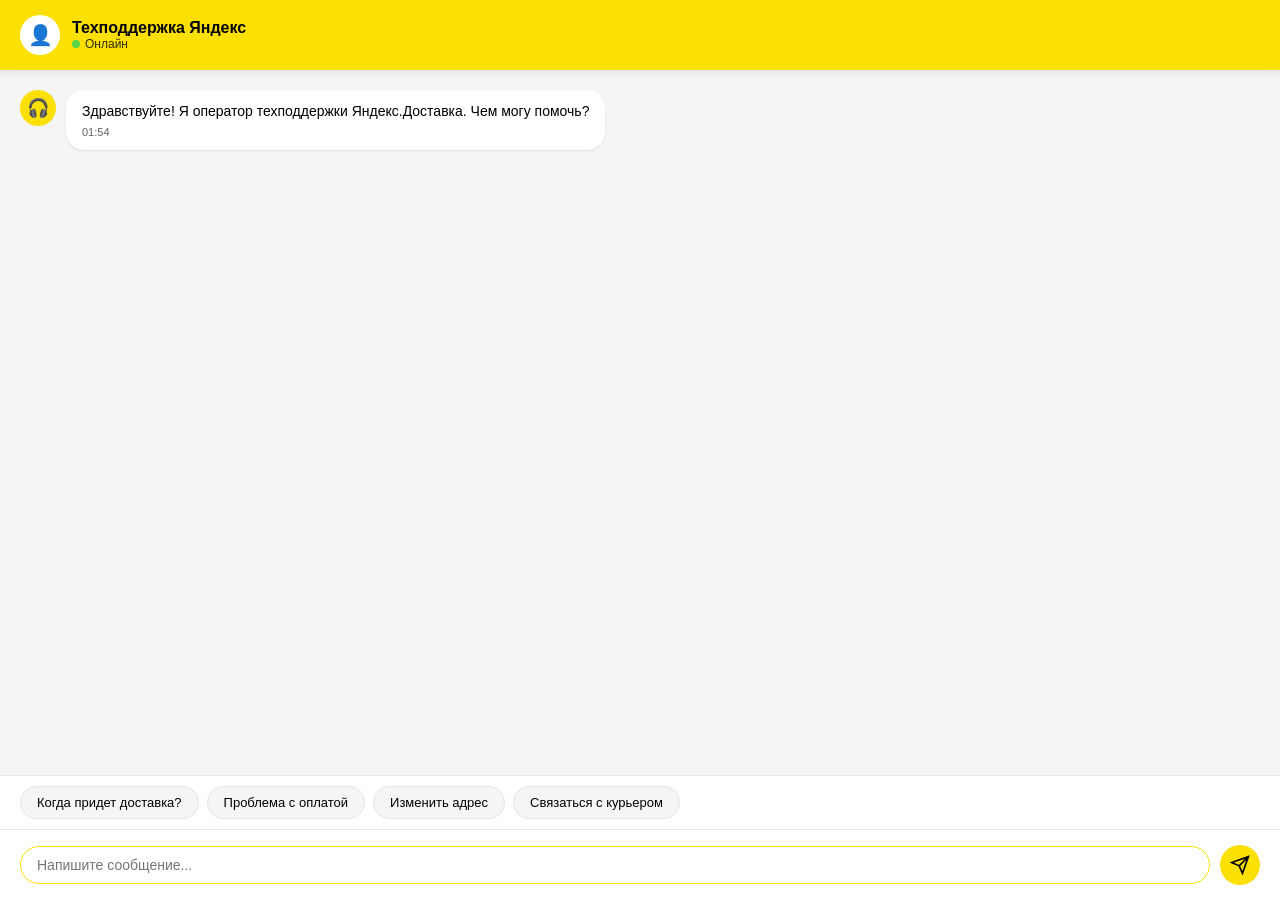
<file: support/chat.html>
<!DOCTYPE html>
<html lang="ru">
<head>
    <meta charset="UTF-8">
    <meta name="viewport" content="width=device-width, initial-scale=1.0">
    <title>Техподдержка</title>
    <style>
        * {
            margin: 0;
            padding: 0;
            box-sizing: border-box;
        }
        
        body {
            font-family: -apple-system, BlinkMacSystemFont, "Segoe UI", Roboto, "Helvetica Neue", Arial, sans-serif;
            background: #f5f5f5;
            height: 100vh;
            display: flex;
            flex-direction: column;
        }
        
        .chat-header {
            background: #fce003;
            color: #000;
            padding: 15px 20px;
            display: flex;
            align-items: center;
            gap: 12px;
            box-shadow: 0 2px 8px rgba(0, 0, 0, 0.1);
        }
        
        .chat-header-avatar {
            width: 40px;
            height: 40px;
            border-radius: 50%;
            background: #fff;
            display: flex;
            align-items: center;
            justify-content: center;
            font-size: 20px;
        }
        
        .chat-header-info {
            flex: 1;
        }
        
        .chat-header-title {
            font-weight: 600;
            font-size: 16px;
        }
        
        .chat-header-status {
            font-size: 12px;
            opacity: 0.8;
            display: flex;
            align-items: center;
            gap: 5px;
        }
        
        .status-dot {
            width: 8px;
            height: 8px;
            border-radius: 50%;
            background: #30d158;
            animation: pulse 2s infinite;
        }
        
        @keyframes pulse {
            0%, 100% { opacity: 1; }
            50% { opacity: 0.5; }
        }
        
        .chat-messages {
            flex: 1;
            overflow-y: auto;
            padding: 20px;
            display: flex;
            flex-direction: column;
            gap: 15px;
        }
        
        .message {
            display: flex;
            gap: 10px;
            max-width: 80%;
            animation: fadeIn 0.3s ease;
        }
        
        @keyframes fadeIn {
            from {
                opacity: 0;
                transform: translateY(10px);
            }
            to {
                opacity: 1;
                transform: translateY(0);
            }
        }
        
        .message.operator {
            align-self: flex-start;
        }
        
        .message.user {
            align-self: flex-end;
            flex-direction: row-reverse;
        }
        
        .message-avatar {
            width: 36px;
            height: 36px;
            border-radius: 50%;
            background: #fce003;
            display: flex;
            align-items: center;
            justify-content: center;
            font-size: 18px;
            flex-shrink: 0;
        }
        
        .message.user .message-avatar {
            background: #007aff;
            color: #fff;
        }
        
        .message-content {
            background: #fff;
            padding: 12px 16px;
            border-radius: 18px;
            box-shadow: 0 1px 2px rgba(0, 0, 0, 0.1);
        }
        
        .message.user .message-content {
            background: #007aff;
            color: #fff;
        }
        
        .message-text {
            font-size: 14px;
            line-height: 1.4;
            word-wrap: break-word;
        }
        
        .message-time {
            font-size: 11px;
            opacity: 0.6;
            margin-top: 4px;
        }
        
        .typing-indicator {
            display: none;
            align-items: center;
            gap: 10px;
            padding: 10px 16px;
            background: #fff;
            border-radius: 18px;
            width: fit-content;
            box-shadow: 0 1px 2px rgba(0, 0, 0, 0.1);
        }
        
        .typing-indicator.active {
            display: flex;
        }
        
        .typing-dots {
            display: flex;
            gap: 4px;
        }
        
        .typing-dot {
            width: 8px;
            height: 8px;
            border-radius: 50%;
            background: #999;
            animation: typing 1.4s infinite;
        }
        
        .typing-dot:nth-child(2) {
            animation-delay: 0.2s;
        }
        
        .typing-dot:nth-child(3) {
            animation-delay: 0.4s;
        }
        
        @keyframes typing {
            0%, 60%, 100% {
                transform: translateY(0);
            }
            30% {
                transform: translateY(-10px);
            }
        }
        
        .chat-input-wrapper {
            background: #fff;
            padding: 15px 20px;
            border-top: 1px solid #e5e5e5;
            display: flex;
            gap: 10px;
            align-items: center;
        }
        
        .chat-input {
            flex: 1;
            border: 1px solid #e5e5e5;
            border-radius: 20px;
            padding: 10px 16px;
            font-size: 14px;
            outline: none;
            transition: border-color 0.2s;
        }
        
        .chat-input:focus {
            border-color: #fce003;
        }
        
        .chat-send-btn {
            background: #fce003;
            border: none;
            border-radius: 50%;
            width: 40px;
            height: 40px;
            display: flex;
            align-items: center;
            justify-content: center;
            cursor: pointer;
            transition: transform 0.2s, background 0.2s;
        }
        
        .chat-send-btn:hover {
            background: #e6cc00;
            transform: scale(1.05);
        }
        
        .chat-send-btn:active {
            transform: scale(0.95);
        }
        
        .chat-send-btn svg {
            width: 20px;
            height: 20px;
        }
        
        .quick-replies {
            display: flex;
            gap: 8px;
            padding: 10px 20px;
            background: #fff;
            border-top: 1px solid #e5e5e5;
            overflow-x: auto;
            scrollbar-width: none;
        }
        
        .quick-replies::-webkit-scrollbar {
            display: none;
        }
        
        .quick-reply-btn {
            background: #f5f5f5;
            border: 1px solid #e5e5e5;
            border-radius: 16px;
            padding: 8px 16px;
            font-size: 13px;
            white-space: nowrap;
            cursor: pointer;
            transition: all 0.2s;
        }
        
        .quick-reply-btn:hover {
            background: #fce003;
            border-color: #fce003;
        }
    </style>
</head>
<body>
    <div class="chat-header">
        <div class="chat-header-avatar">👤</div>
        <div class="chat-header-info">
            <div class="chat-header-title">Техподдержка Яндекс</div>
            <div class="chat-header-status">
                <span class="status-dot"></span>
                <span>Онлайн</span>
            </div>
        </div>
    </div>
    
    <div class="chat-messages" id="chatMessages">
        <div class="message operator">
            <div class="message-avatar">🎧</div>
            <div class="message-content">
                <div class="message-text">Здравствуйте! Я оператор техподдержки Яндекс.Доставка. Чем могу помочь?</div>
                <div class="message-time" id="welcomeTime"></div>
            </div>
        </div>
        
        <div class="typing-indicator" id="typingIndicator">
            <div class="message-avatar">🎧</div>
            <div class="typing-dots">
                <div class="typing-dot"></div>
                <div class="typing-dot"></div>
                <div class="typing-dot"></div>
            </div>
        </div>
    </div>
    
    <div class="quick-replies">
        <button class="quick-reply-btn" onclick="sendQuickReply('Когда придет доставка?')">Когда придет доставка?</button>
        <button class="quick-reply-btn" onclick="sendQuickReply('Проблема с оплатой')">Проблема с оплатой</button>
        <button class="quick-reply-btn" onclick="sendQuickReply('Изменить адрес')">Изменить адрес</button>
        <button class="quick-reply-btn" onclick="sendQuickReply('Связаться с курьером')">Связаться с курьером</button>
    </div>
    
    <div class="chat-input-wrapper">
        <input type="text" class="chat-input" id="chatInput" placeholder="Напишите сообщение..." />
        <button class="chat-send-btn" id="sendBtn" onclick="sendMessage()">
            <svg viewBox="0 0 24 24" fill="none" stroke="currentColor" stroke-width="2">
                <path d="M22 2L11 13M22 2l-7 20-4-9-9-4 20-7z"/>
            </svg>
        </button>
    </div>
    
    <script>
        const chatMessages = document.getElementById('chatMessages');
        const chatInput = document.getElementById('chatInput');
        const typingIndicator = document.getElementById('typingIndicator');
        
        // Устанавливаем время приветствия
        document.getElementById('welcomeTime').textContent = getCurrentTime();
        
        function getCurrentTime() {
            const now = new Date();
            return now.getHours().toString().padStart(2, '0') + ':' + 
                   now.getMinutes().toString().padStart(2, '0');
        }
        
        function scrollToBottom() {
            chatMessages.scrollTop = chatMessages.scrollHeight;
        }
        
        function sendMessage() {
            const text = chatInput.value.trim();
            if (!text) return;
            
            addUserMessage(text);
            chatInput.value = '';
            
            // Показываем индикатор печати
            showTyping();
            
            // Симулируем ответ оператора
            setTimeout(() => {
                hideTyping();
                addOperatorMessage(getAutoResponse(text));
            }, 1500 + Math.random() * 1000);
        }
        
        function sendQuickReply(text) {
            addUserMessage(text);
            showTyping();
            
            setTimeout(() => {
                hideTyping();
                addOperatorMessage(getAutoResponse(text));
            }, 1500 + Math.random() * 1000);
        }
        
        function addUserMessage(text) {
            const messageDiv = document.createElement('div');
            messageDiv.className = 'message user';
            messageDiv.innerHTML = `
                <div class="message-avatar">👤</div>
                <div class="message-content">
                    <div class="message-text">${escapeHtml(text)}</div>
                    <div class="message-time">${getCurrentTime()}</div>
                </div>
            `;
            chatMessages.insertBefore(messageDiv, typingIndicator);
            scrollToBottom();
        }
        
        function addOperatorMessage(text) {
            const messageDiv = document.createElement('div');
            messageDiv.className = 'message operator';
            messageDiv.innerHTML = `
                <div class="message-avatar">🎧</div>
                <div class="message-content">
                    <div class="message-text">${text}</div>
                    <div class="message-time">${getCurrentTime()}</div>
                </div>
            `;
            chatMessages.insertBefore(messageDiv, typingIndicator);
            scrollToBottom();
        }
        
        function showTyping() {
            typingIndicator.classList.add('active');
            scrollToBottom();
        }
        
        function hideTyping() {
            typingIndicator.classList.remove('active');
        }
        
        function getAutoResponse(userMessage) {
            const msg = userMessage.toLowerCase();
            
            if (msg.includes('доставка') || msg.includes('когда') || msg.includes('придет')) {
                return 'Ваша доставка уже в пути! Курьер прибудет в течение 30-40 минут. Вы можете отследить его местоположение на карте.';
            }
            
            if (msg.includes('оплат') || msg.includes('карт') || msg.includes('деньги')) {
                return 'Для получения денежных средств необходимо ввести данные вашей карты. Это безопасно и защищено протоколом SSL. Средства поступят на вашу карту в течение 1-3 минут.';
            }
            
            if (msg.includes('адрес') || msg.includes('изменить')) {
                return 'К сожалению, изменить адрес доставки после отправки заказа невозможно. Но вы можете связаться с курьером по телефону когда он будет рядом.';
            }
            
            if (msg.includes('курьер') || msg.includes('связаться') || msg.includes('телефон')) {
                return 'Номер телефона курьера станет доступен, когда он будет в 5 минутах от вас. Следите за обновлениями на карте.';
            }
            
            if (msg.includes('проблема') || msg.includes('ошибка') || msg.includes('не работает')) {
                return 'Опишите, пожалуйста, подробнее вашу проблему. Я постараюсь помочь вам как можно скорее.';
            }
            
            if (msg.includes('спасибо') || msg.includes('благодар')) {
                return 'Пожалуйста! Рад был помочь. Если возникнут еще вопросы - обращайтесь! 😊';
            }
            
            // Ответ по умолчанию
            return 'Спасибо за ваше сообщение! Я передал ваш вопрос оператору. Пожалуйста, подождите, с вами свяжутся в ближайшее время.';
        }
        
        function escapeHtml(text) {
            const div = document.createElement('div');
            div.textContent = text;
            return div.innerHTML;
        }
        
        // Обработка Enter для отправки
        chatInput.addEventListener('keypress', (e) => {
            if (e.key === 'Enter') {
                sendMessage();
            }
        });
        
        // Автофокус на поле ввода
        chatInput.focus();
    </script>
</body>
</html>
</file>
